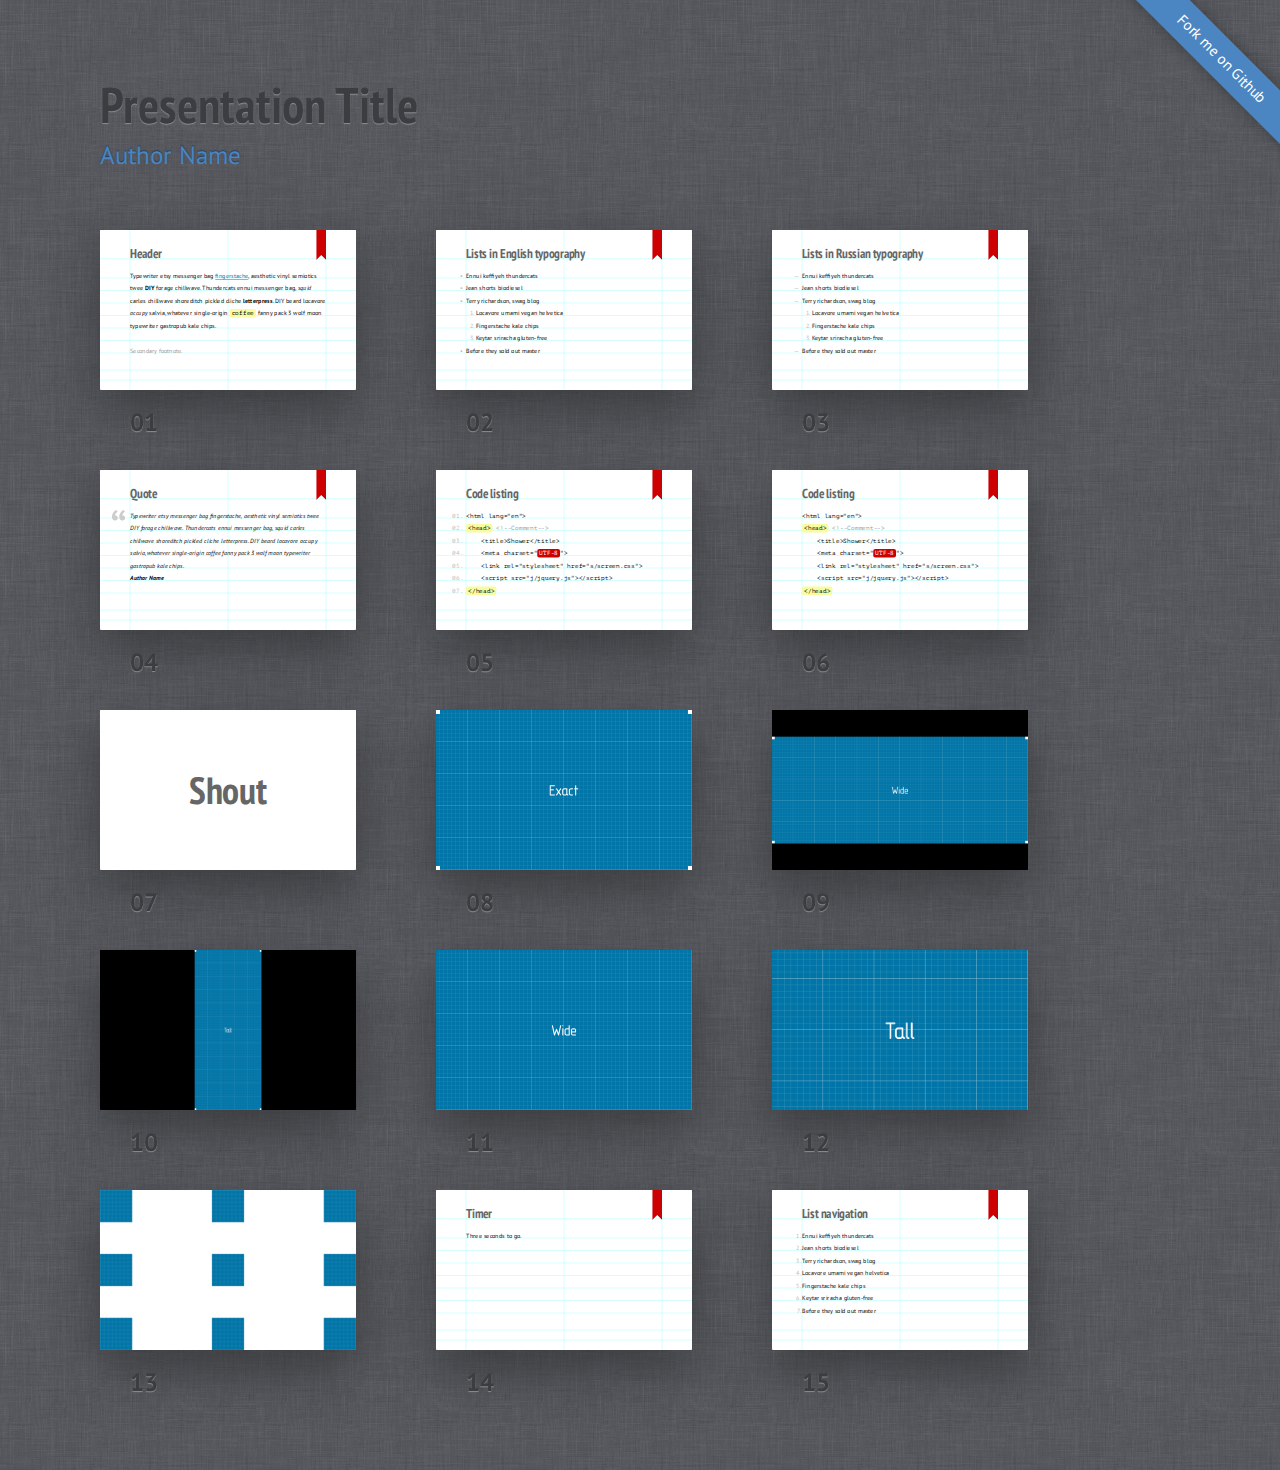
<file: libraries/frameworks/shower/themes/ribbon/index.html>
<!DOCTYPE html>
<html lang="en">
<head>
	<title>Ribbon theme for Shower</title>
	<meta charset="utf-8">
	<meta name="viewport" content="width=792, user-scalable=no">
	<link rel="stylesheet" href="styles/screen.css">
	<link rel="stylesheet" href="styles/print.css" media="print">
</head>
<body class="list debug">
	<!--
		Debug class on <body> enables
		cyan grid on slides
		-->
	<header class="caption">
		<h1>Presentation Title</h1>
		<p><a href="">Author Name</a></p>
	</header>
	<section class="slide"><div>
		<h2>Header</h2>
		<p>Typewriter etsy messenger bag <a href="">fingerstache</a>, aesthetic vinyl semiotics twee <strong>DIY</strong> forage chillwave. Thundercats ennui messenger bag, <em>squid</em> carles chillwave shoreditch pickled cliche <b>letterpress</b>. DIY beard locavore <i>occupy</i> salvia, whatever single-origin <code>coffee</code> fanny pack 3 wolf moon typewriter gastropub kale chips.</p>
		<p class="note">Secondary footnote.</p>
		<footer>
			Typewriter etsy messenger bag fingerstache.
		</footer>
	</div></section>
	<section class="slide"><div>
		<h2>Lists in English typography</h2>
		<ul>
			<li>Ennui keffiyeh thundercats</li>
			<li>Jean shorts biodiesel</li>
			<li>Terry richardson, swag blog
				<ol>
					<li>Locavore umami vegan helvetica</li>
					<li>Fingerstache kale chips</li>
					<li>Keytar sriracha gluten-free</li>
				</ol>
			</li>
			<li>Before they sold out master</li>
		</ul>
		<footer>
			Typewriter etsy messenger bag fingerstache, aesthetic vinyl semiotics twee DIY forage chillwave. Thundercats ennui messenger bag.
		</footer>
	</div></section>
	<section class="slide" lang="ru"><div>
		<h2>Lists in Russian typography</h2>
		<ul>
			<li>Ennui keffiyeh thundercats</li>
			<li>Jean shorts biodiesel</li>
			<li>Terry richardson, swag blog
				<ol>
					<li>Locavore umami vegan helvetica</li>
					<li>Fingerstache kale chips</li>
					<li>Keytar sriracha gluten-free</li>
				</ol>
			</li>
			<li>Before they sold out master</li>
		</ul>
	</div></section>
	<section class="slide"><div>
		<h2>Quote</h2>
		<figure>
			<blockquote>
				<p>Typewriter etsy messenger bag fingerstache, aesthetic vinyl semiotics twee DIY forage chillwave. Thundercats ennui messenger bag, squid carles chillwave shoreditch pickled cliche letterpress. DIY beard locavore occupy salvia, whatever single-origin coffee fanny pack 3 wolf moon typewriter gastropub kale chips.</p>
			</blockquote>
			<figcaption>Author Name</figcaption>
		</figure>
	</div></section>
	<section class="slide"><div>
		<h2>Code listing</h2>
		<pre>
			<code>&lt;html lang="en"&gt;</code>
			<code><mark>&lt;head&gt;</mark> <mark class="comment">&lt;!--Comment--&gt;</mark></code>
			<code>    &lt;title&gt;Shower&lt;/title&gt;</code>
			<code>    &lt;meta charset="<mark class="important">UTF-8</mark>"&gt;</code>
			<code>    &lt;link rel="stylesheet" href="s/screen.css"&gt;</code>
			<code>    &lt;script src="j/jquery.js"&gt;&lt;/script&gt;</code>
			<code><mark>&lt;/head&gt;</mark></code>
		</pre>
	</div></section>
	<section class="slide"><div>
		<h2>Code listing</h2>
		<pre><code>&lt;html lang="en"&gt;
<mark>&lt;head&gt;</mark> <mark class="comment">&lt;!--Comment--&gt;</mark>
    &lt;title&gt;Shower&lt;/title&gt;
    &lt;meta charset="<mark class="important">UTF-8</mark>"&gt;
    &lt;link rel="stylesheet" href="s/screen.css"&gt;
    &lt;script src="j/jquery.js"&gt;&lt;/script&gt;
<mark>&lt;/head&gt;</mark></code></pre>
	</div></section>
	<section class="slide shout"><div>
		<h2>Shout</h2>
	</div></section>
	<section class="slide cover"><div>
		<img src="pictures/exact.png" alt="">
	</div></section>
	<section class="slide cover w"><div>
		<img src="pictures/wide.png" alt="">
	</div></section>
	<section class="slide cover h"><div>
		<img src="pictures/tall.png" alt="">
		<footer>
			Typewriter etsy messenger bag fingerstache, aesthetic vinyl semiotics twee DIY forage chillwave. Thundercats ennui messenger bag.
		</footer>
	</div></section>
	<section class="slide cover h"><div>
		<img src="pictures/wide.png" alt="">
	</div></section>
	<section class="slide cover w"><div>
		<img src="pictures/tall.png" alt="">
	</div></section>
	<section class="slide shout"><div>
		<img src="pictures/square.png" alt="" class="place t l">
		<img src="pictures/square.png" alt="" class="place t">
		<img src="pictures/square.png" alt="" class="place t r">
		<img src="pictures/square.png" alt="" class="place l">
		<img src="pictures/square.png" alt="" class="place m">
		<img src="pictures/square.png" alt="" class="place r">
		<img src="pictures/square.png" alt="" class="place b l">
		<img src="pictures/square.png" alt="" class="place b">
		<img src="pictures/square.png" alt="" class="place b r">
	</div></section>
	<section class="slide" data-timing="00:03"><div>
		<h2>Timer</h2>
		<p>Three seconds to go.</p>
	</div></section>
	<section class="slide"><div>
		<h2>List navigation</h2>
		<ol>
			<li>Ennui keffiyeh thundercats</li>
			<li class="next">Jean shorts biodiesel</li>
			<li class="next">Terry richardson, swag blog</li>
			<li class="next">Locavore umami vegan helvetica</li>
			<li class="next">Fingerstache kale chips</li>
			<li class="next">Keytar sriracha gluten-free</li>
			<li class="next">Before they sold out master</li>
		</ol>
	</div></section>
	<p class="badge"><a href="https://github.com/shower/shower">Fork me on Github</a></p>
	<!--
		To hide progress bar from entire presentation
		just remove “progress” element.
		-->
	<div class="progress"><div></div></div>
	<script src="../../shower.js"></script>
	<!-- Copyright © 2010–2013 Vadim Makeev — pepelsbey.net -->
</body>
</html>
</file>
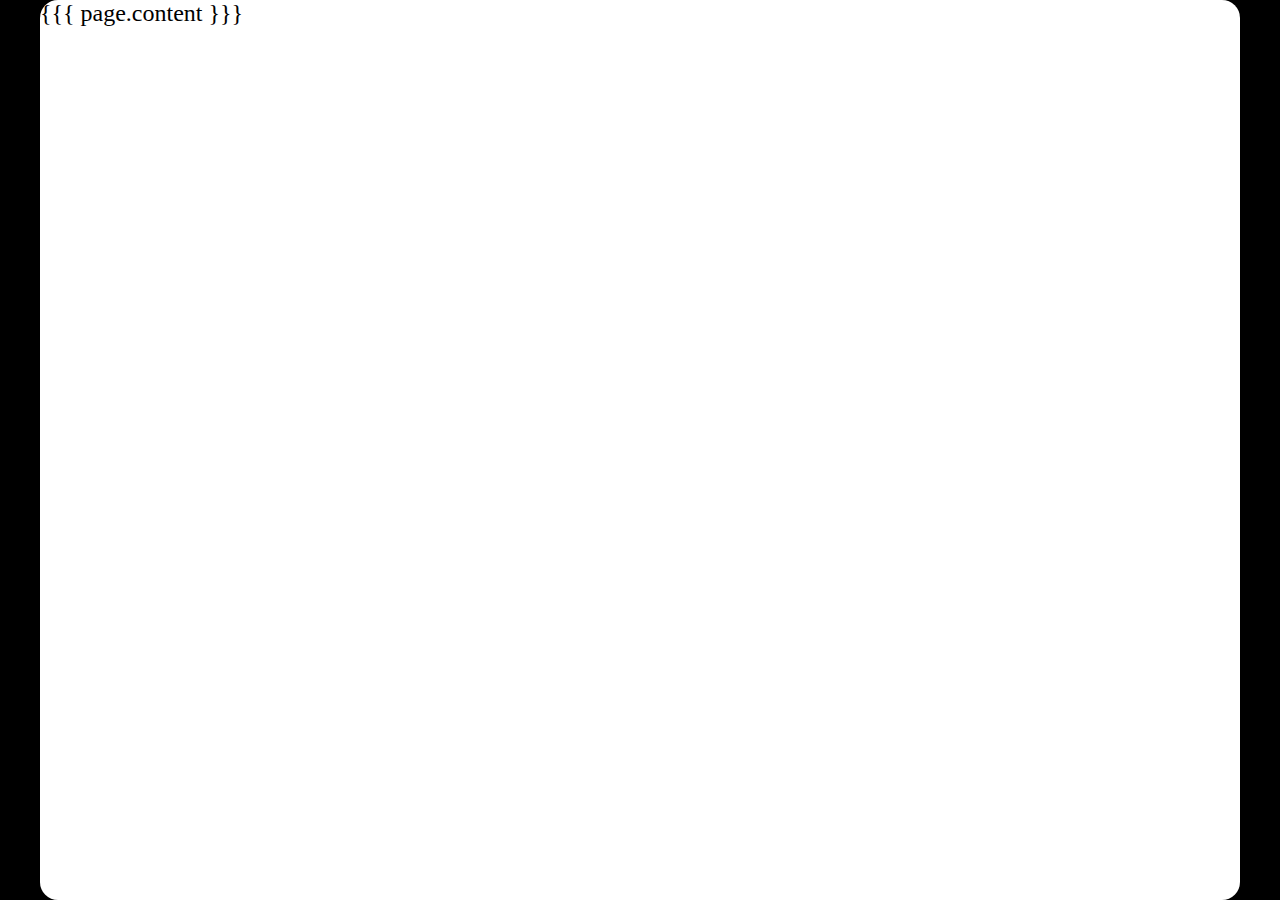
<file: libraries/frameworks/dzslides/layouts/deck.html>
<!DOCTYPE html>

<meta charset="utf-8">
<title>The Title Of Your Presentation</title>

<!-- Your Slides -->
<!-- One section is one slide -->

{{{ page.content }}}

<!-- Your Style -->
<!-- Define the style of your presentation -->

<!-- Maybe a font from http://www.google.com/webfonts ? -->
<link href='http://fonts.googleapis.com/css?family=Oswald' rel='stylesheet'>

<style>
  html, .view body { background-color: black; counter-reset: slideidx; }
  body, .view section { background-color: white; border-radius: 12px }
  /* A section is a slide. It's size is 800x600, and this will never change */
  section, .view head > title {
      /* The font from Google */
      font-family: 'Oswald', arial, serif;
      font-size: 30px;
  }

  .view section:after {
    counter-increment: slideidx;
    content: counter(slideidx, decimal-leading-zero);
    position: absolute; bottom: -80px; right: 100px;
    color: white;
  }

  .view head > title {
    color: white;
    text-align: center;
    margin: 1em 0 1em 0;
  }

  h1, h2 {
    margin-top: 200px;
    text-align: center;
    font-size: 80px;
  }
  h3 {
    margin: 100px 0 50px 100px;
  }

  ul {
      margin: 50px 200px;
  }

  p {
    margin: 75px;
    font-size: 50px;
  }

  blockquote {
    height: 100%;
    background-color: black;
    color: white;
    font-size: 60px;
    padding: 50px;
  }
  blockquote:before {
    content: open-quote;
  }
  blockquote:after {
    content: close-quote;
  }

  /* Figures are displayed full-page, with the caption
     on top of the image/video */
  figure {
    background-color: black;
    width: 100%;
    height: 100%;
  }
  figure > * {
    position: absolute;
  }
  figure > img, figure > video {
    width: 100%; height: 100%;
  }
  figcaption {
    margin: 70px;
    font-size: 50px;
  }

  footer {
    position: absolute;
    bottom: 0;
    width: 100%;
    padding: 40px;
    text-align: right;
    background-color: #F3F4F8;
    border-top: 1px solid #CCC;
  }

  /* Transition effect */
  /* Feel free to change the transition effect for original
     animations. See here:
     https://developer.mozilla.org/en/CSS/CSS_transitions
     How to use CSS3 Transitions: */
  section {
    -moz-transition: left 400ms linear 0s;
    -webkit-transition: left 400ms linear 0s;
    -ms-transition: left 400ms linear 0s;
    transition: left 400ms linear 0s;
  }
  .view section {
    -moz-transition: none;
    -webkit-transition: none;
    -ms-transition: none;
    transition: none;
  }

  .view section[aria-selected] {
    border: 5px red solid;
  }

  /* Before */
  section { left: -150%; }
  /* Now */
  section[aria-selected] { left: 0; }
  /* After */
  section[aria-selected] ~ section { left: +150%; }

  /* Incremental elements */

  /* By default, visible */
  .incremental > * { opacity: 1; }

  /* The current item */
  .incremental > *[aria-selected] { opacity: 1; }

  /* The items to-be-selected */
  .incremental > *[aria-selected] ~ * { opacity: 0; }

  /* The progressbar, at the bottom of the slides, show the global
     progress of the presentation. */
  #progress-bar {
    height: 2px;
    background: #AAA;
  }
</style>

<!--  dzslides core
#
#
#     __  __  __       .  __   ___  __
#    |  \  / /__` |    | |  \ |__  /__`
#    |__/ /_ .__/ |___ | |__/ |___ .__/ core :€
#
#
# The following block of code is not supposed to be edited.
# But if you want to change the behavior of these slides,
# feel free to hack it!
#
-->

<div id="progress-bar"></div>

<!-- Default Style -->
<style>
  * { margin: 0; padding: 0; -moz-box-sizing: border-box; -webkit-box-sizing: border-box; box-sizing: border-box; }
  [role="note"] { display: none; }
  body {
    width: 800px; height: 600px;
    margin-left: -400px; margin-top: -300px;
    position: absolute; top: 50%; left: 50%;
    overflow: hidden;
    display: none;
  }
  .view body {
    position: static;
    margin: 0; padding: 0;
    width: 100%; height: 100%;
    display: inline-block;
    overflow: visible; overflow-x: hidden;
    /* undo Dz.onresize */
    transform: none !important;
    -moz-transform: none !important;
    -webkit-transform: none !important;
    -o-transform: none !important;
    -ms-transform: none !important;
  }
  .view head, .view head > title { display: block }
  section {
    position: absolute;
    pointer-events: none;
    width: 100%; height: 100%;
  }
  .view section {
    pointer-events: auto;
    position: static;
    width: 800px; height: 600px;
    margin: -150px -200px;
    float: left;

    transform: scale(.4);
    -moz-transform: scale(.4);
    -webkit-transform: scale(.4);
    -o-transform: scale(.4);
    -ms-transform: scale(.4);
  }
  .view section > * { pointer-events: none; }
  section[aria-selected] { pointer-events: auto; }
  html { overflow: hidden; }
  html.view { overflow: visible; }
  body.loaded { display: block; }
  .incremental {visibility: hidden; }
  .incremental[active] {visibility: visible; }
  #progress-bar{
    bottom: 0;
    position: absolute;
    -moz-transition: width 400ms linear 0s;
    -webkit-transition: width 400ms linear 0s;
    -ms-transition: width 400ms linear 0s;
    transition: width 400ms linear 0s;
  }
  .view #progress-bar {
    display: none;
  }
</style>

<script>
  var Dz = {
    remoteWindows: [],
    idx: -1,
    step: 0,
    html: null,
    slides: null,
    progressBar : null,
    params: {
      autoplay: "1"
    }
  };

  Dz.init = function() {
    document.body.className = "loaded";
    this.slides = Array.prototype.slice.call($$("body > section"));
    this.progressBar = $("#progress-bar");
    this.html = document.body.parentNode;
    this.setupParams();
    this.onhashchange();
    this.setupTouchEvents();
    this.onresize();
    this.setupView();
  }

  Dz.setupParams = function() {
    var p = window.location.search.substr(1).split('&');
    p.forEach(function(e, i, a) {
      var keyVal = e.split('=');
      Dz.params[keyVal[0]] = decodeURIComponent(keyVal[1]);
    });
  // Specific params handling
    if (!+this.params.autoplay)
      $$.forEach($$("video"), function(v){ v.controls = true });
  }

  Dz.onkeydown = function(aEvent) {
    // Don't intercept keyboard shortcuts
    if (aEvent.altKey
      || aEvent.ctrlKey
      || aEvent.metaKey
      || aEvent.shiftKey) {
      return;
    }
    if ( aEvent.keyCode == 37 // left arrow
      || aEvent.keyCode == 38 // up arrow
      || aEvent.keyCode == 33 // page up
    ) {
      aEvent.preventDefault();
      this.back();
    }
    if ( aEvent.keyCode == 39 // right arrow
      || aEvent.keyCode == 40 // down arrow
      || aEvent.keyCode == 34 // page down
    ) {
      aEvent.preventDefault();
      this.forward();
    }
    if (aEvent.keyCode == 35) { // end
      aEvent.preventDefault();
      this.goEnd();
    }
    if (aEvent.keyCode == 36) { // home
      aEvent.preventDefault();
      this.goStart();
    }
    if (aEvent.keyCode == 32) { // space
      aEvent.preventDefault();
      this.toggleContent();
    }
    if (aEvent.keyCode == 70) { // f
      aEvent.preventDefault();
      this.goFullscreen();
    }
    if (aEvent.keyCode == 79) { // o
      aEvent.preventDefault();
      this.toggleView();
    }
  }

  /* Touch Events */

  Dz.setupTouchEvents = function() {
    var orgX, newX;
    var tracking = false;

    var db = document.body;
    db.addEventListener("touchstart", start.bind(this), false);
    db.addEventListener("touchmove", move.bind(this), false);

    function start(aEvent) {
      aEvent.preventDefault();
      tracking = true;
      orgX = aEvent.changedTouches[0].pageX;
    }

    function move(aEvent) {
      if (!tracking) return;
      newX = aEvent.changedTouches[0].pageX;
      if (orgX - newX > 100) {
        tracking = false;
        this.forward();
      } else {
        if (orgX - newX < -100) {
          tracking = false;
          this.back();
        }
      }
    }
  }

  Dz.setupView = function() {
    document.body.addEventListener("click", function ( e ) {
      if (!Dz.html.classList.contains("view")) return;
      if (!e.target || e.target.nodeName != "SECTION") return;

      Dz.html.classList.remove("view");
      Dz.setCursor(Dz.slides.indexOf(e.target) + 1);
    }, false);
  }

  /* Adapt the size of the slides to the window */

  Dz.onresize = function() {
    var db = document.body;
    var sx = db.clientWidth / window.innerWidth;
    var sy = db.clientHeight / window.innerHeight;
    var transform = "scale(" + (1/Math.max(sx, sy)) + ")";

    db.style.MozTransform = transform;
    db.style.WebkitTransform = transform;
    db.style.OTransform = transform;
    db.style.msTransform = transform;
    db.style.transform = transform;
  }


  Dz.getNotes = function(aIdx) {
    var s = $("section:nth-of-type(" + aIdx + ")");
    var d = s.$("[role='note']");
    return d ? d.innerHTML : "";
  }

  Dz.onmessage = function(aEvent) {
    var argv = aEvent.data.split(" "), argc = argv.length;
    argv.forEach(function(e, i, a) { a[i] = decodeURIComponent(e) });
    var win = aEvent.source;
    if (argv[0] === "REGISTER" && argc === 1) {
      this.remoteWindows.push(win);
      this.postMsg(win, "REGISTERED", document.title, this.slides.length);
      this.postMsg(win, "CURSOR", this.idx + "." + this.step);
      return;
    }
    if (argv[0] === "BACK" && argc === 1)
      this.back();
    if (argv[0] === "FORWARD" && argc === 1)
      this.forward();
    if (argv[0] === "START" && argc === 1)
      this.goStart();
    if (argv[0] === "END" && argc === 1)
      this.goEnd();
    if (argv[0] === "TOGGLE_CONTENT" && argc === 1)
      this.toggleContent();
    if (argv[0] === "SET_CURSOR" && argc === 2)
      window.location.hash = "#" + argv[1];
    if (argv[0] === "GET_CURSOR" && argc === 1)
      this.postMsg(win, "CURSOR", this.idx + "." + this.step);
    if (argv[0] === "GET_NOTES" && argc === 1)
      this.postMsg(win, "NOTES", this.getNotes(this.idx));
  }

  Dz.toggleContent = function() {
    // If a Video is present in this new slide, play it.
    // If a Video is present in the previous slide, stop it.
    var s = $("section[aria-selected]");
    if (s) {
      var video = s.$("video");
      if (video) {
        if (video.ended || video.paused) {
          video.play();
        } else {
          video.pause();
        }
      }
    }
  }

  Dz.setCursor = function(aIdx, aStep) {
    // If the user change the slide number in the URL bar, jump
    // to this slide.
    aStep = (aStep != 0 && typeof aStep !== "undefined") ? "." + aStep : ".0";
    window.location.hash = "#" + aIdx + aStep;
  }

  Dz.onhashchange = function() {
    var cursor = window.location.hash.split("#"),
        newidx = 1,
        newstep = 0;
    if (cursor.length == 2) {
      newidx = ~~cursor[1].split(".")[0];
      newstep = ~~cursor[1].split(".")[1];
      if (newstep > Dz.slides[newidx - 1].$$('.incremental > *').length) {
        newstep = 0;
        newidx++;
      }
    }
    this.setProgress(newidx, newstep);
    if (newidx != this.idx) {
      this.setSlide(newidx);
    }
    if (newstep != this.step) {
      this.setIncremental(newstep);
    }
    for (var i = 0; i < this.remoteWindows.length; i++) {
      this.postMsg(this.remoteWindows[i], "CURSOR", this.idx + "." + this.step);
    }
  }

  Dz.back = function() {
    if (this.idx == 1 && this.step == 0) {
      return;
    }
    if (this.step == 0) {
      this.setCursor(this.idx - 1,
                     this.slides[this.idx - 2].$$('.incremental > *').length);
    } else {
      this.setCursor(this.idx, this.step - 1);
    }
  }

  Dz.forward = function() {
    if (this.idx >= this.slides.length &&
        this.step >= this.slides[this.idx - 1].$$('.incremental > *').length) {
        return;
    }
    if (this.step >= this.slides[this.idx - 1].$$('.incremental > *').length) {
      this.setCursor(this.idx + 1, 0);
    } else {
      this.setCursor(this.idx, this.step + 1);
    }
  }

  Dz.goStart = function() {
    this.setCursor(1, 0);
  }

  Dz.goEnd = function() {
    var lastIdx = this.slides.length;
    var lastStep = this.slides[lastIdx - 1].$$('.incremental > *').length;
    this.setCursor(lastIdx, lastStep);
  }

  Dz.toggleView = function() {
    this.html.classList.toggle("view");

    if (this.html.classList.contains("view")) {
      $("section[aria-selected]").scrollIntoView(true);
    }
  }

  Dz.setSlide = function(aIdx) {
    this.idx = aIdx;
    var old = $("section[aria-selected]");
    var next = $("section:nth-of-type("+ this.idx +")");
    if (old) {
      old.removeAttribute("aria-selected");
      var video = old.$("video");
      if (video) {
        video.pause();
      }
    }
    if (next) {
      next.setAttribute("aria-selected", "true");
      if (this.html.classList.contains("view")) {
        next.scrollIntoView();
      }
      var video = next.$("video");
      if (video && !!+this.params.autoplay) {
        video.play();
      }
    } else {
      // That should not happen
      this.idx = -1;
      // console.warn("Slide doesn't exist.");
    }
  }

  Dz.setIncremental = function(aStep) {
    this.step = aStep;
    var old = this.slides[this.idx - 1].$('.incremental > *[aria-selected]');
    if (old) {
      old.removeAttribute('aria-selected');
    }
    var incrementals = $$('.incremental');
    if (this.step <= 0) {
      $$.forEach(incrementals, function(aNode) {
        aNode.removeAttribute('active');
      });
      return;
    }
    var next = this.slides[this.idx - 1].$$('.incremental > *')[this.step - 1];
    if (next) {
      next.setAttribute('aria-selected', true);
      next.parentNode.setAttribute('active', true);
      var found = false;
      $$.forEach(incrementals, function(aNode) {
        if (aNode != next.parentNode)
          if (found)
            aNode.removeAttribute('active');
          else
            aNode.setAttribute('active', true);
        else
          found = true;
      });
    } else {
      setCursor(this.idx, 0);
    }
    return next;
  }

  Dz.goFullscreen = function() {
    var html = $('html'),
        requestFullscreen = html.requestFullscreen || html.requestFullScreen || html.mozRequestFullScreen || html.webkitRequestFullScreen;
    if (requestFullscreen) {
      requestFullscreen.apply(html);
    }
  }
  
  Dz.setProgress = function(aIdx, aStep) {
    var slide = $("section:nth-of-type("+ aIdx +")");
    if (!slide)
      return;
    var steps = slide.$$('.incremental > *').length + 1,
        slideSize = 100 / (this.slides.length - 1),
        stepSize = slideSize / steps;
    this.progressBar.style.width = ((aIdx - 1) * slideSize + aStep * stepSize) + '%';
  }
  
  Dz.postMsg = function(aWin, aMsg) { // [arg0, [arg1...]]
    aMsg = [aMsg];
    for (var i = 2; i < arguments.length; i++)
      aMsg.push(encodeURIComponent(arguments[i]));
    aWin.postMessage(aMsg.join(" "), "*");
  }
  
  function init() {
    Dz.init();
    window.onkeydown = Dz.onkeydown.bind(Dz);
    window.onresize = Dz.onresize.bind(Dz);
    window.onhashchange = Dz.onhashchange.bind(Dz);
    window.onmessage = Dz.onmessage.bind(Dz);
  }

  window.onload = init;
</script>


<script> // Helpers
  if (!Function.prototype.bind) {
    Function.prototype.bind = function (oThis) {

      // closest thing possible to the ECMAScript 5 internal IsCallable
      // function 
      if (typeof this !== "function")
      throw new TypeError(
        "Function.prototype.bind - what is trying to be fBound is not callable"
      );

      var aArgs = Array.prototype.slice.call(arguments, 1),
          fToBind = this,
          fNOP = function () {},
          fBound = function () {
            return fToBind.apply( this instanceof fNOP ? this : oThis || window,
                   aArgs.concat(Array.prototype.slice.call(arguments)));
          };

      fNOP.prototype = this.prototype;
      fBound.prototype = new fNOP();

      return fBound;
    };
  }

  var $ = (HTMLElement.prototype.$ = function(aQuery) {
    return this.querySelector(aQuery);
  }).bind(document);

  var $$ = (HTMLElement.prototype.$$ = function(aQuery) {
    return this.querySelectorAll(aQuery);
  }).bind(document);

  $$.forEach = function(nodeList, fun) {
    Array.prototype.forEach.call(nodeList, fun);
  }

</script>
<!-- vim: set fdm=marker: -->
</file>
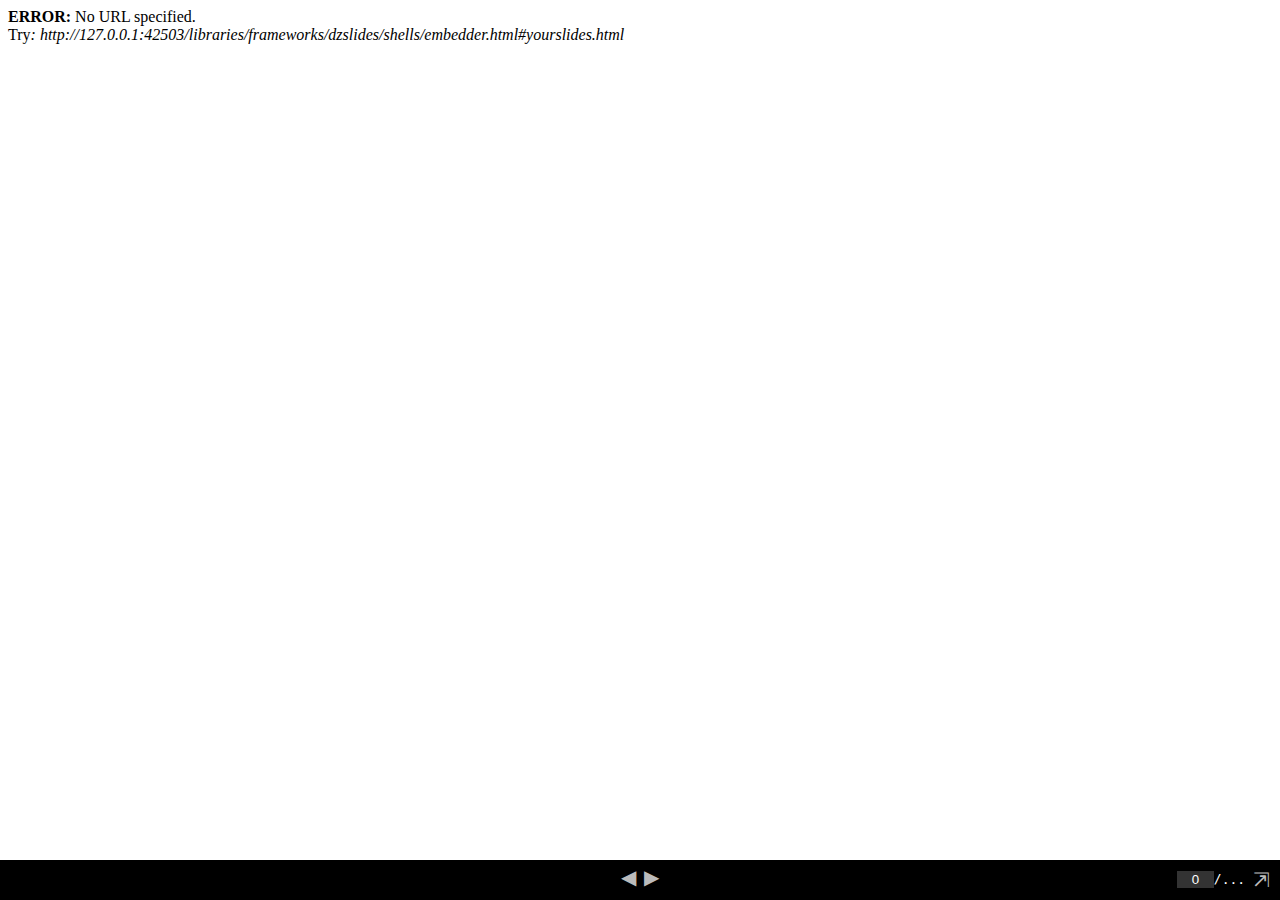
<file: libraries/frameworks/dzslides/shells/embedder.html>
<!DOCTYPE html>

<meta charset="utf8">
<title>...</title>

<div id="slides">
  <iframe allowfullscreen mozallowfullscreen webkitallowfullscreen></iframe>
</div>
<div id="controls">
  <button title="prev" id="back" onclick="Dz.back()">&#9664;</button>
  <button title="next" id="forward" onclick="Dz.forward()">&#9654;</button>
  <div id="rightcontrols">
    <input onchange="Dz.setCursor(this.value)" size="2" id="slideidx" value="0" />/<span id="slidecount">...</span>
    <button title="Go fullscreen or open in a new window" id="fullscreen" onclick="Dz.goFullscreen()">&#8689;</button>
  </div>
</div>

<style>
  html { height: 100%;}
  body {
    margin: 0;
    background-color: black;
    height: 100%;
    width: 100%;
  }
  #slides, #controls {
    left: 0;
    position: absolute;
    right: 0;
  }
  #controls {
    color: white;
    font-family: monospace;
    height: 30px;
    line-height: 30px;
    padding: 5px;
  }
  #slides {
    bottom: 40px;
    top: 0;
  }
  iframe {
    border: none;
    background-color: white;
    height: 100%;
    width: 100%;
  }
  #controls {
    bottom: 0;
    float: right;
    font-size: 13px;
    text-align: center;
  }
  #controls button[disabled] {color: #333;}
  button {
    background-color: transparent;
    border: none;
    cursor: pointer;
    color: #bbb;
    padding: 0;
    font-size: 20px;
    line-height: 100%;
    -webkit-user-select: none;
    -khtml-user-select: none;
    -moz-user-select: none;
    -o-user-select: none;
    user-select: none;
    position: relative;
  }
  button:hover {
    color: white;
  }
  button:active {
    top: 1px;
    left: 1px;
  }
  #slideidx {
    border: none;
    background-color: rgba(255, 255, 255, 0.2);
    color: white;
    text-align: center;
  }
  #rightcontrols * { vertical-align: middle; }
  #rightcontrols {
    bottom: 4px;
    position: absolute;
    top: 4px;
    right: 10px;
  }
  #fullscreen {-moz-transform: scaleX(-1);-webkit-transform: scaleX(-1);-o-transform: scaleX(-1);-ms-transform: scaleX(-1);transform: scaleX(-1);}
</style>

<script>
  var Dz = {
    view: null,
    url: null,
    idx: 1,
    count: null,
    iframe: null
  };
  
  Dz.init = function() {
    this.loadIframe();
  }
  
  Dz.onkeydown = function(aEvent) {
    // Don't intercept keyboard shortcuts
    if (aEvent.altKey
      || aEvent.ctrlKey
      || aEvent.metaKey
      || aEvent.shiftKey) {
      return;
    }
    if ( aEvent.keyCode == 37 // left arrow
      || aEvent.keyCode == 38 // up arrow
      || aEvent.keyCode == 33 // page up
    ) {
      aEvent.preventDefault();
      this.back();
    }
    if ( aEvent.keyCode == 39 // right arrow
      || aEvent.keyCode == 40 // down arrow
      || aEvent.keyCode == 34 // page down
    ) {
      aEvent.preventDefault();
      this.forward();
    }
    if (aEvent.keyCode == 35) { // end
      aEvent.preventDefault();
      this.goEnd();
    }
    if (aEvent.keyCode == 36) { // home
      aEvent.preventDefault();
      this.goStart();
    }
    if (aEvent.keyCode == 32) { // space
      aEvent.preventDefault();
      this.toggleContent();
    }
    if (aEvent.keyCode == 70) { // f
      aEvent.preventDefault();
      this.goFullscreen();
    }
  }
  
  Dz.onmessage = function(aEvent) {
    if (aEvent.source === this.view) {
      var argv = aEvent.data.split(" "), argc = argv.length;
      argv.forEach(function(e, i, a) { a[i] = decodeURIComponent(e) });
      if (argv[0] === "CURSOR" && argc === 2) {
        var cursor = argv[1].split(".");
        this.idx = ~~cursor[0];
        this.step = ~~cursor[1];
        $("#slideidx").value = this.idx;
        $("#back").disabled = this.idx == 1;
        $("#forward").disabled = this.idx == this.count;
      }
      if (argv[0] === "REGISTERED" && argc === 3) {
        $("#slidecount").innerHTML = this.count = argv[2];
        document.title = argv[1];
      }
    }
  }
  
  /* Get url from hash or prompt and store it */
  
  Dz.getUrl = function() {
    var u = window.location.hash.split("#")[1];
    if (!u) {
      u = window.prompt("What is the URL of the slides?");
      if (u) {
        window.location.hash = u.split("#")[0];
        return u;
      }
      u = "<style>body{background-color:white;color:black}</style>";
      u += "<strong>ERROR:</strong> No URL specified.<br>";
      u += "Try<em>: " + document.location + "#yourslides.html</em>";
      u = "data:text/html," + encodeURIComponent(u);
    }
    return u;
  }
  
  Dz.loadIframe = function() {
    this.iframe = $("iframe");
    this.iframe.src = this.url = this.getUrl();
    this.iframe.onload = function() {
      Dz.view = this.contentWindow;
      Dz.postMsg(Dz.view, "REGISTER");
    }
  }
  
  Dz.toggleContent = function() {
    this.postMsg(this.view, "TOGGLE_CONTENT");
  }
  
  Dz.onhashchange = function() {
    this.loadIframe();
  }
  
  Dz.back = function() {
    this.postMsg(this.view, "BACK");
  }

  Dz.forward = function() {
    this.postMsg(this.view, "FORWARD");
  }

  Dz.goStart = function() {
    this.postMsg(this.view, "START");
  }

  Dz.goEnd = function() {
    this.postMsg(this.view, "END");
  }

  Dz.setCursor = function(aCursor) {
    this.postMsg(this.view, "SET_CURSOR", aCursor);
  }

  Dz.goFullscreen = function() {
    var requestFullscreen = this.iframe.requestFullscreen || this.iframe.requestFullScreen || this.iframe.mozRequestFullScreen || this.iframe.webkitRequestFullScreen;
    if (requestFullscreen) {
      requestFullscreen.apply(this.iframe);
    } else {
      window.open(this.url + "#" + this.idx, '', 'width=800,height=600,personalbar=0,toolbar=0,scrollbars=1,resizable=1');
    }
  }
  
  Dz.postMsg = function(aWin, aMsg) { // [arg0, [arg1...]]
    aMsg = [aMsg];
    for (var i = 2; i < arguments.length; i++)
      aMsg.push(encodeURIComponent(arguments[i]));
    aWin.postMessage(aMsg.join(" "), "*");
  }

  function init() {
    Dz.init();
    window.onkeydown = Dz.onkeydown.bind(Dz);
    window.onhashchange = Dz.loadIframe.bind(Dz);
    window.onmessage = Dz.onmessage.bind(Dz);
  }

  window.onload = init;
</script>


<script> // Helpers
  if (!Function.prototype.bind) {
    Function.prototype.bind = function (oThis) {

      // closest thing possible to the ECMAScript 5 internal IsCallable
      // function 
      if (typeof this !== "function")
      throw new TypeError(
        "Function.prototype.bind - what is trying to be fBound is not callable"
      );

      var aArgs = Array.prototype.slice.call(arguments, 1),
          fToBind = this,
          fNOP = function () {},
          fBound = function () {
            return fToBind.apply( this instanceof fNOP ? this : oThis || window,
                   aArgs.concat(Array.prototype.slice.call(arguments)));
          };

      fNOP.prototype = this.prototype;
      fBound.prototype = new fNOP();

      return fBound;
    };
  }

  var $ = (HTMLElement.prototype.$ = function(aQuery) {
    return this.querySelector(aQuery);
  }).bind(document);

</script>
</file>
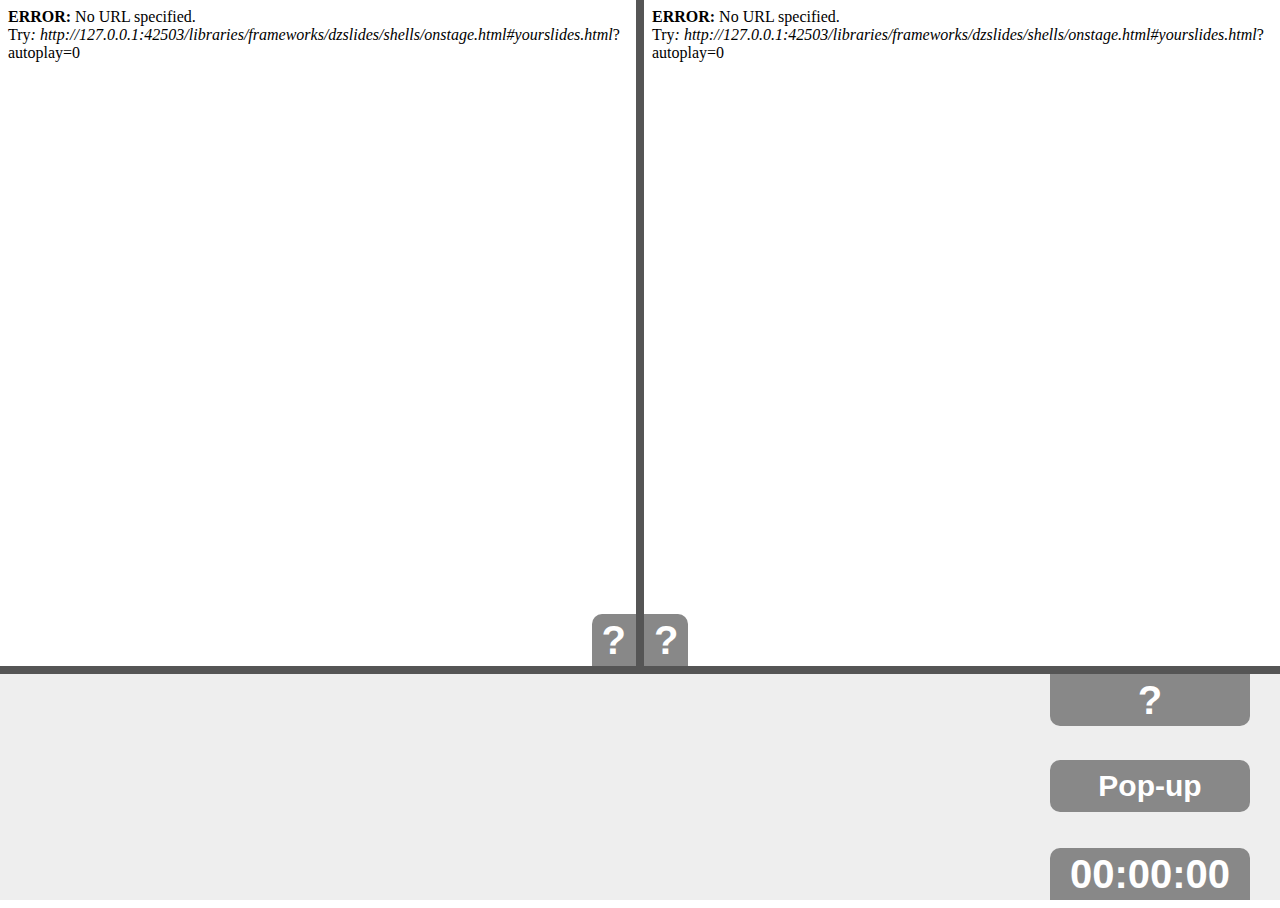
<file: libraries/frameworks/dzslides/shells/onstage.html>
<!DOCTYPE html>

<meta charset="utf8">
<title>DZSlides</title>

<div id="present">
  <iframe></iframe>
</div>

<div id="future">
  <iframe></iframe>
</div>

<div id="slideidx" onclick="Dz.setCursor(prompt('Go to slide...','1'));">?</div>
<div id="nextslideidx">?</div>

<div id="notes">
  <p id="content"></p>
</div>

<div id="slidecount">?</div>
<button id="popup-button" onclick="Dz.popup()">Pop-up</button>

<div id="time">
  <span id="hours">00</span>:<span id="minutes">00</span>:<span id="seconds">00</span>
</div>

<style>
  html, body {
    height: 100%;
    color: white;
  }

  body {
    font-family: sans-serif;
    overflow: hidden;
  }

  #present, #future {
    bottom: 234px;
    position: absolute;
    top: 0;
    z-index: 5;
  }

  #present {
    left: 0;
    right: 50%;
    border-right: 4px solid #555;
  }

  #future {
    left: 50%;
    right: 0;
    border-left: 4px solid #555;
  }

  #notes {
    background: #EEE;
    border-top: 8px solid #555;
    bottom: 0;
    color: #444;
    font-size: 30px;
    height: 226px;
    left: 0;
    padding: 0 250px 0 20px;
    position: absolute;
    right: 0;
    overflow: auto;
  }

  #time {
    background: #888;
    border-top-left-radius: 10px;
    border-top-right-radius: 10px;
    bottom: 0;
    font-size: 40px;
    font-weight: bold;
    height: 52px;
    line-height: 52px;
    right: 30px;
    position: absolute;
    text-align: center;
    width: 200px;
  }

  iframe {
    border: none;
    height: 100%;
    pointer-events: none;
    width: 100%;
  }

  #slideidx,
  #nextslideidx, 
  #slidecount {
    background: #888;
    font-size: 40px;
    font-weight: bold;
    height: 52px;
    line-height: 52px;
    margin: 0;
    position: absolute;
    text-align: center;
    z-index: 10;
  }

  #slideidx,
  #nextslideidx {
    border-bottom: 4px solid #555;
    bottom: 230px;
    padding: 0 10px;
  }

  #slideidx {
    border-right: 4px solid #555;
    border-top-left-radius: 10px;
    cursor: pointer;
    right: 50%;
  }

  #nextslideidx {
    border-left: 4px solid #555;
    border-top-right-radius: 10px;
    left: 50%;
  }

  #slidecount {
    border-bottom-left-radius: 10px;
    border-bottom-right-radius: 10px;
    border-top: 4px solid #555;
    bottom: 174px;
    width: 200px;
    right: 30px;
  }

  #popup-button {
    bottom: 88px;
    background: #888;
    border: none;
    border-radius: 10px;
    color: #FFF;
    cursor: pointer;
    height: 52px;
    font-size: 30px;
    font-weight: bold;
    position: absolute;
    right: 30px;
    width: 200px;
    z-index: 10;
  }
</style>

<script>
  var Dz = {
    views: {},
    notes: null,
    url: null,
    idx: 1
  };
  
  Dz.init = function() {
    this.startClock();
    this.loadIframes();
  }
  
  Dz.onkeydown = function(aEvent) {
    // Don't intercept keyboard shortcuts
    if (aEvent.altKey
      || aEvent.ctrlKey
      || aEvent.metaKey
      || aEvent.shiftKey) {
      return;
    }
    if ( aEvent.keyCode == 37 // left arrow
      || aEvent.keyCode == 38 // up arrow
      || aEvent.keyCode == 33 // page up
    ) {
      aEvent.preventDefault();
      this.back();
    }
    if ( aEvent.keyCode == 39 // right arrow
      || aEvent.keyCode == 40 // down arrow
      || aEvent.keyCode == 34 // page down
    ) {
      aEvent.preventDefault();
      this.forward();
    }
    if (aEvent.keyCode == 35) { // end
      aEvent.preventDefault();
      this.goEnd();
    }
    if (aEvent.keyCode == 36) { // home
      aEvent.preventDefault();
      this.goStart();
    }
    if (aEvent.keyCode == 32) { // space
      aEvent.preventDefault();
      this.toggleContent();
    }
  }
  
  Dz.onmessage = function(aEvent) {
    var argv = aEvent.data.split(" "), argc = argv.length;
    argv.forEach(function(e, i, a) { a[i] = decodeURIComponent(e) });
    if (argv[0] === "CURSOR" && argc === 2) {
      if (aEvent.source === this.views.present) {
        var cursor = argv[1].split(".");
        this.postMsg(this.views.present, "GET_NOTES");
        this.idx = ~~cursor[0];
        this.step = ~~cursor[1];
        $("#slideidx").innerHTML = argv[1];
        this.postMsg(this.views.future, "SET_CURSOR", this.idx + "." + (this.step + 1));
        if (this.views.remote)
          this.postMsg(this.views.remote, "SET_CURSOR", argv[1]);
      } else {
        $("#nextslideidx").innerHTML = +argv[1] < 0 ? "END" : argv[1];
      }
    }
    if (aEvent.source === this.views.present) {
      if (argv[0] === "NOTES" && argc === 2)
        $("#notes > #content").innerHTML = this.notes = argv[1];
      if (argv[0] === "REGISTERED" && argc === 3)
        $("#slidecount").innerHTML = argv[2];
    }
  }
  
  /* Get url from hash or prompt and store it */
  
  Dz.getUrl = function() {
    var u = window.location.hash.split("#")[1];
    if (!u) {
      u = window.prompt("What is the URL of the slides?");
      if (u) {
        window.location.hash = u.split("#")[0];
        return u;
      }
      u = "<style>body{background-color:white;color:black}</style>";
      u += "<strong>ERROR:</strong> No URL specified.<br>";
      u += "Try<em>: " + document.location + "#yourslides.html</em>";
      u = "data:text/html," + encodeURIComponent(u);
    }
    return u;
  }
  
  Dz.loadIframes = function() {
    var present = $("#present iframe");
    var future = $("#future iframe");
    this.url = this.getUrl();
    present.src = future.src = this.url + '?autoplay=0';
    present.onload = future.onload = function() {
      var id = this.parentNode.id;
      Dz.views[id] = this.contentWindow;
      if (Dz.views.present && Dz.views.future) {
        Dz.postMsg(Dz.views.present, "REGISTER");
        Dz.postMsg(Dz.views.future, "REGISTER");
      }
    }
  }

  Dz.toggleContent = function() {
    if (this.views.remote)
      this.postMsg(this.views.remote, "TOGGLE_CONTENT");
  }
  
  Dz.onhashchange = function() {
    this.loadIframe();
  }
  
  Dz.back = function() {
    this.postMsg(this.views.present, "BACK");
  }

  Dz.forward = function() {
    this.postMsg(this.views.present, "FORWARD");
  }

  Dz.goStart = function() {
    this.postMsg(this.views.present, "START");
  }

  Dz.goEnd = function() {
    this.postMsg(this.views.present, "END");
  }

  Dz.setCursor = function(aCursor) {
    this.postMsg(this.views.present, "SET_CURSOR", aCursor);
  }

  Dz.popup = function() {
    this.views.remote = window.open(this.url + "#" + this.idx, 'slides', 'width=800,height=600,personalbar=0,toolbar=0,scrollbars=1,resizable=1');
  }
  
  Dz.postMsg = function(aWin, aMsg) { // [arg0, [arg1...]]
    aMsg = [aMsg];
    for (var i = 2; i < arguments.length; i++)
      aMsg.push(encodeURIComponent(arguments[i]));
    aWin.postMessage(aMsg.join(" "), "*");
  }
  
  Dz.startClock = function() {
    var addZero = function(num) {
      return num < 10 ? '0' + num : num;
    }
    setInterval(function() {
      var now = new Date();
      $("#hours").innerHTML = addZero(now.getHours());
      $("#minutes").innerHTML = addZero(now.getMinutes());
      $("#seconds").innerHTML = addZero(now.getSeconds());
    }, 1000);
  }

  function init() {
    Dz.init();
    window.onkeydown = Dz.onkeydown.bind(Dz);
    window.onhashchange = Dz.loadIframes.bind(Dz);
    window.onmessage = Dz.onmessage.bind(Dz);
  }

  window.onload = init;
</script>


<script> // Helpers
  if (!Function.prototype.bind) {
    Function.prototype.bind = function (oThis) {

      // closest thing possible to the ECMAScript 5 internal IsCallable
      // function 
      if (typeof this !== "function")
      throw new TypeError(
        "Function.prototype.bind - what is trying to be fBound is not callable"
      );

      var aArgs = Array.prototype.slice.call(arguments, 1),
          fToBind = this,
          fNOP = function () {},
          fBound = function () {
            return fToBind.apply( this instanceof fNOP ? this : oThis || window,
                   aArgs.concat(Array.prototype.slice.call(arguments)));
          };

      fNOP.prototype = this.prototype;
      fBound.prototype = new fNOP();

      return fBound;
    };
  }

  var $ = (HTMLElement.prototype.$ = function(aQuery) {
    return this.querySelector(aQuery);
  }).bind(document);

  var $$ = (HTMLElement.prototype.$$ = function(aQuery) {
    return this.querySelectorAll(aQuery);
  }).bind(document);

</script>
</file>
<file: libraries/frameworks/shower/themes/ribbon/styles/screen.css>
@font-face{font-family:'PT Sans';src:url(../fonts/PTSans.woff) format("woff")}@font-face{font-weight:bold;font-family:'PT Sans';src:url(../fonts/PTSans.Bold.woff) format("woff")}@font-face{font-style:italic;font-family:'PT Sans';src:url(../fonts/PTSans.Italic.woff) format("woff")}@font-face{font-style:italic;font-weight:bold;font-family:'PT Sans';src:url(../fonts/PTSans.Bold.Italic.woff) format("woff")}@font-face{font-family:'PT Sans Narrow';font-weight:bold;src:url(../fonts/PTSans.Narrow.Bold.woff) format("woff")}@font-face{font-family:'PT Mono';src:url(../fonts/PTMono.woff) format("woff")}html,body,div,span,applet,object,iframe,h1,h2,h3,h4,h5,h6,p,blockquote,pre,a,abbr,acronym,address,big,cite,code,del,dfn,em,img,ins,kbd,q,s,samp,small,strike,strong,sub,sup,tt,var,b,u,i,center,dl,dt,dd,ol,ul,li,fieldset,form,label,legend,table,caption,tbody,tfoot,thead,tr,th,td,article,aside,canvas,details,embed,figure,figcaption,footer,header,hgroup,menu,nav,output,ruby,section,summary,time,mark,audio,video{margin:0;padding:0;border:0;font-size:100%;font:inherit;vertical-align:baseline}article,aside,details,figcaption,figure,footer,header,hgroup,menu,nav,section{display:block}body{line-height:1}ol,ul{list-style:none}blockquote,q{quotes:none}blockquote:before,blockquote:after,q:before,q:after{content:'';content:none}table{border-collapse:collapse;border-spacing:0}body{counter-reset:slide;font:25px/2 "PT Sans",sans-serif}.slide{width:1024px;height:640px;background:#fff url(../images/ribbon.svg) 865px 0 no-repeat;color:#000;-webkit-text-size-adjust:none;-moz-text-size-adjust:none;-ms-text-size-adjust:none}.slide:after{position:absolute;counter-increment:slide;content:counter(slide, decimal-leading-zero);line-height:1}.debug .slide{background:url(../images/ribbon.svg) 865px 0 no-repeat,url(../images/grid-16x10.svg) no-repeat,#fff}.slide>div{position:absolute;top:0;left:0;overflow:hidden;padding:70px 120px 0;width:784px;height:570px}.slide h2{margin:0 0 37px;color:#666;font:bold 50px/1 "PT Sans Narrow",sans-serif}.slide p{margin:0 0 50px}.slide p.note{color:#999}.slide a{border-bottom:0.1em solid;color:#0174A7;text-decoration:none}.slide b,.slide strong{font-weight:bold}.slide i,.slide em{font-style:italic}.slide kbd,.slide code,.slide samp{padding:3px 8px;border-radius:8px;background:#FAFAA2;color:#000;-moz-tab-size:4;-o-tab-size:4;tab-size:4;line-height:1;font-family:"PT Mono",monospace}.slide blockquote{font-style:italic}.slide blockquote:before{position:absolute;margin:-16px 0 0 -80px;color:#CCC;font:200px/1 "PT Sans",sans-serif;content:'\201C'}.slide blockquote+figcaption{margin:-50px 0 40px;font-style:italic;font-weight:bold}.slide ol,.slide ul{margin:0 0 50px;counter-reset:list}.slide ol li,.slide ul li{text-indent:-2em}.slide ol li:before,.slide ul li:before{display:inline-block;width:2em;color:#BBB;text-align:right}.slide ol ol,.slide ol ul,.slide ul ol,.slide ul ul{margin:0 0 0 39px}.slide ul>li:before{content:'\2022\00A0\00A0'}.slide ul>li:lang(ru):before{content:'\2014\00A0\00A0'}.slide ol>li:before{counter-increment:list;content:counter(list) ".\00A0"}.slide pre{margin:0 0 49px;padding:1px 0 0;counter-reset:code;white-space:normal}.slide pre code{display:block;padding:0;background:none;white-space:pre;line-height:50px}.slide pre code:before{position:absolute;margin:0 0 0 -110px;width:100px;color:#BBB;text-align:right;counter-increment:code;content:counter(code, decimal-leading-zero) "."}.slide pre code:only-child:before{content:''}.slide pre mark{padding:3px 8px;border-radius:8px;background:#F7FCA0;color:#000;font-style:normal}.slide pre mark.important{background:#C00;color:#FFF;font-weight:normal}.slide pre mark.comment{padding:0;background:none;color:#999}.slide.cover{background:#000}.slide.cover img,.slide.cover svg,.slide.cover video,.slide.cover object,.slide.cover canvas{position:absolute;top:0;left:0;z-index:-1}.slide.cover.w img,.slide.cover.w svg,.slide.cover.w video,.slide.cover.w object,.slide.cover.w canvas{top:50%;width:100%;-webkit-transform:translateY(-50%);-moz-transform:translateY(-50%);-ms-transform:translateY(-50%);-o-transform:translateY(-50%);transform:translateY(-50%)}.slide.cover.h img,.slide.cover.h svg,.slide.cover.h video,.slide.cover.h object,.slide.cover.h canvas{left:50%;height:100%;-webkit-transform:translateX(-50%);-moz-transform:translateX(-50%);-ms-transform:translateX(-50%);-o-transform:translateX(-50%);transform:translateX(-50%)}.slide.cover.w.h img,.slide.cover.w.h svg,.slide.cover.w.h video,.slide.cover.w.h object,.slide.cover.w.h canvas{top:0;left:0;-webkit-transform:none;-moz-transform:none;-ms-transform:none;-o-transform:none;transform:none}.slide.shout{background-image:none}.slide.shout h2{position:absolute;top:50%;left:0;width:100%;text-align:center;line-height:1;font-size:150px;-webkit-transform:translateY(-50%);-moz-transform:translateY(-50%);-ms-transform:translateY(-50%);-o-transform:translateY(-50%);transform:translateY(-50%)}.slide .place{position:absolute}.slide .place.t,.slide .place.m,.slide .place.b{left:50%;-webkit-transform:translateX(-50%);-moz-transform:translateX(-50%);-ms-transform:translateX(-50%);-o-transform:translateX(-50%);transform:translateX(-50%)}.slide .place.t{top:0}.slide .place.b{bottom:0}.slide .place.l,.slide .place.m,.slide .place.r{top:50%;-webkit-transform:translateY(-50%);-moz-transform:translateY(-50%);-ms-transform:translateY(-50%);-o-transform:translateY(-50%);transform:translateY(-50%)}.slide .place.l{left:0}.slide .place.m{-webkit-transform:translate(-50%, -50%);-moz-transform:translate(-50%, -50%);-ms-transform:translate(-50%, -50%);-o-transform:translate(-50%, -50%);transform:translate(-50%, -50%)}.slide .place.r{right:0;left:auto}.slide .place.t.l,.slide .place.t.r,.slide .place.b.r,.slide .place.b.l{-webkit-transform:none;-moz-transform:none;-ms-transform:none;-o-transform:none;transform:none}.slide .place.t.l,.slide .place.t.r{top:0}.slide .place.b.r,.slide .place.b.l{top:auto}.list{position:absolute;clip:rect(0, auto, auto, 0);padding:80px 0 40px 100px;background:#585a5e url(../images/linen.png)}@media (-webkit-min-device-pixel-ratio: 2), (min-resolution: 192dpi){.list{background-image:url(../images/linen@2x.png);background-size:50%}}.list:after{clear:both;display:block;content:''}.list .caption{margin:0 0 50px;color:#3C3D40;text-shadow:0 1px 1px #8d8e90}.list .caption h1{font:bold 50px/1 "PT Sans Narrow",sans-serif}.list .caption a{color:#4B86C2;text-shadow:0 -1px 1px #1f3f60;text-decoration:none}.list .caption a:hover{color:#5394D7}.list .badge{position:absolute;top:0;right:0;overflow:hidden;visibility:hidden;width:11em;height:11em;line-height:2.5;font-size:15px}.list .badge a{position:absolute;bottom:50%;right:-50%;left:-50%;visibility:visible;background:#4B86C2;box-shadow:0 0 1em rgba(0,0,0,0.3);color:#FFF;text-decoration:none;text-align:center;-webkit-transform-origin:50% 100%;-moz-transform-origin:50% 100%;-ms-transform-origin:50% 100%;-o-transform-origin:50% 100%;transform-origin:50% 100%;-webkit-transform:rotate(45deg) translateY(-1em);-moz-transform:rotate(45deg) translateY(-1em);-ms-transform:rotate(45deg) translateY(-1em);-o-transform:rotate(45deg) translateY(-1em);transform:rotate(45deg) translateY(-1em);-webkit-transition:background 0.3s linear;-moz-transition:background 0.3s linear;-o-transition:background 0.3s linear;transition:background 0.3s linear}.list .badge a:hover{background:#5394D7}.list .slide{position:relative;float:left;margin:0 -412px -220px 0;-webkit-transform-origin:0 0;-moz-transform-origin:0 0;-ms-transform-origin:0 0;-o-transform-origin:0 0;transform-origin:0 0;-webkit-transform:scale(0.5);-moz-transform:scale(0.5);-ms-transform:scale(0.5);-o-transform:scale(0.5);transform:scale(0.5)}@media (max-width: 1324px){.list .slide{margin:0 -688px -400px 0;-webkit-transform:scale(0.25);-moz-transform:scale(0.25);-ms-transform:scale(0.25);-o-transform:scale(0.25);transform:scale(0.25)}}.list .slide:before{position:absolute;top:0;left:0;z-index:-1;width:512px;height:320px;box-shadow:0 0 30px rgba(0,0,0,0.005),0 20px 50px rgba(42,43,45,0.6);border-radius:2px;content:'';-webkit-transform-origin:0 0;-moz-transform-origin:0 0;-ms-transform-origin:0 0;-o-transform-origin:0 0;transform-origin:0 0;-webkit-transform:scale(2);-moz-transform:scale(2);-ms-transform:scale(2);-o-transform:scale(2);transform:scale(2)}@media (max-width: 1324px){.list .slide:before{width:256px;height:160px;-webkit-transform:scale(4);-moz-transform:scale(4);-ms-transform:scale(4);-o-transform:scale(4);transform:scale(4)}}.list .slide:after{bottom:-80px;left:120px;color:#3C3D40;text-shadow:0 1px 1px #8d8e90;font-weight:bold;-webkit-transform-origin:0 0;-moz-transform-origin:0 0;-ms-transform-origin:0 0;-o-transform-origin:0 0;transform-origin:0 0;-webkit-transform:scale(2);-moz-transform:scale(2);-ms-transform:scale(2);-o-transform:scale(2);transform:scale(2)}@media (max-width: 1324px){.list .slide:after{bottom:-104px;-webkit-transform:scale(4);-moz-transform:scale(4);-ms-transform:scale(4);-o-transform:scale(4);transform:scale(4)}}.list .slide:hover:before{box-shadow:0 0 0 10px rgba(42,43,45,0.3),0 20px 50px rgba(42,43,45,0.6)}.list .slide:target:before{box-shadow:0 0 0 1px #305f8d,0 0 0 10px #3c7cbd,0 20px 50px rgba(42,43,45,0.6)}@media (max-width: 1324px){.list .slide:target:before{box-shadow:0 0 0 1px #305f8d,0 0 0 10px #3c7cbd,0 20px 50px rgba(42,43,45,0.6)}}.list .slide:target:after{text-shadow:0 1px 1px rgba(42,43,45,0.6);color:#4B86C2}.list .slide>div:before{position:absolute;top:0;right:0;bottom:0;left:0;z-index:2;content:''}.list .slide footer{position:absolute;left:0;right:0;bottom:-500px;z-index:1;padding:20px 120px;background:#FAFAA2;box-shadow:0 0 0 2px rgba(0,0,0,0.05) inset;-webkit-transition:bottom 0.4s;-moz-transition:bottom 0.4s;-o-transition:bottom 0.4s;transition:bottom 0.4s}.list .slide:hover footer{bottom:0}.full{position:absolute;top:50%;left:50%;overflow:hidden;margin:-320px 0 0 -512px;width:1024px;height:640px;background:#000}.full .caption,.full .badge{display:none}.full .slide{position:absolute;top:0;left:0;clip:rect(0, 0, 0, 0)}.full .slide:after{left:120px;bottom:81px;color:#CCC;line-height:18px;font-size:25px}.full .slide:target{clip:rect(0, auto, auto, 0)}.full .slide.cover,.full .slide.shout{z-index:1}.full .slide.cover:after,.full .slide.shout:after{content:''}.full .slide footer{display:none}.full li.next{display:none}.full li.next.active{display:block}.full .progress{position:absolute;right:118px;bottom:40px;left:118px}.full .progress div{width:0;height:10px;box-shadow:0 0 0 1px rgba(255,255,255,0.4);border-radius:5px;background:rgba(177,177,177,0.4);-webkit-transition:width 0.2s linear;-moz-transition:width 0.2s linear;-o-transition:width 0.2s linear;transition:width 0.2s linear}
</file>
<file: libraries/frameworks/shower/themes/ribbon/styles/print.css>
@page{margin:0;size:1024px 640px}.list{padding:0;background:none}.list *{-webkit-print-color-adjust:exact}.list .caption,.list .badge{display:none}.list .slide{float:none;margin:0;-webkit-transform:none;-moz-transform:none;-ms-transform:none;-o-transform:none;transform:none}.list .slide:before{display:none}.list .slide:after,.list .slide:target:after{bottom:80px;color:#CCC;text-shadow:none;line-height:18px;font-weight:normal;-webkit-transform:none;-moz-transform:none;-ms-transform:none;-o-transform:none;transform:none}.list .slide footer{display:none}.list .slide.cover,.list .slide.shout{z-index:1}.list .slide.cover:after,.list .slide.shout:after{content:''}.list .slide.cover{background:#000}
</file>
